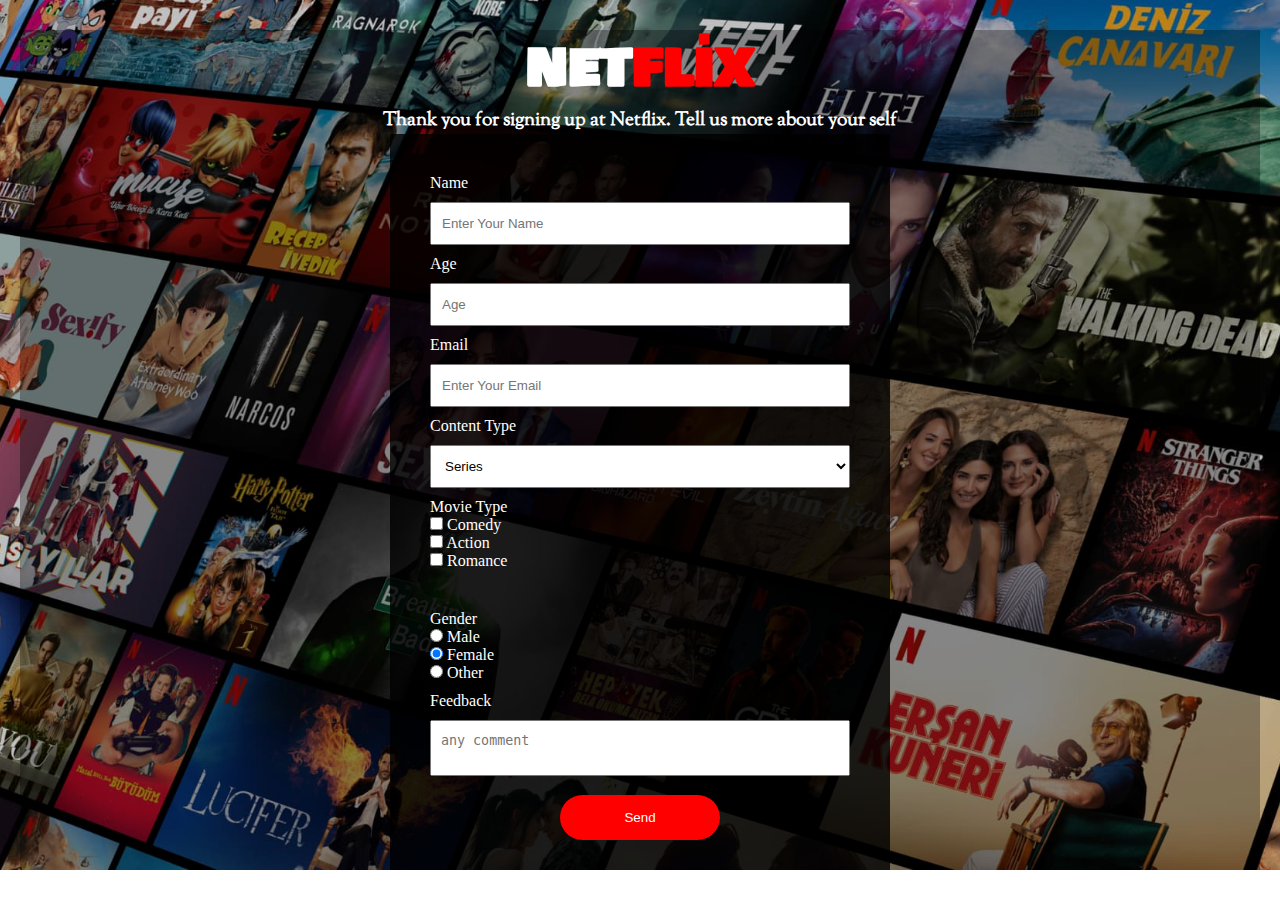
<file: index.html>
<!DOCTYPE html>
<html lang="en">
<head>
    <meta charset="UTF-8">
    <meta http-equiv="X-UA-Compatible" content="IE=edge">
    <meta name="viewport" content="width=device-width, initial-scale=1.0">
    <title>Netflix Survey Form</title>
    <link rel="stylesheet" href="/survey_form.css">
</head>
<body>
    <div id="container">
        <header id="header">
            <h1 id="title">NET<span>FLİX</span></h1>
            <h3 id="description">
                Thank you for signing up at Netflix.
                Tell us more about your self
            </h3>
        </header>
        
        <section id="survey-form-container">

            <form action="result.html" method="get">
                <div class="input-box">
                    <label for="name">Name</label>
                    <br>
                    <input type="text" name="adı" id="name" placeholder="Enter Your Name">
                </div>
                <div class="input-box">
                    <label for="age">Age</label>
                    <br>
                    <input type="text" name="age" id="age" placeholder="Age">
                </div>
                <div class="input-box">
                    <label for="email">Email</label>
                    <br>
                    <input type="email" name="email" id="email" placeholder="Enter Your Email">
                </div>
                
                <div class="input-box">
                    <label for="content">Content Type</label>
                    <br>
                    <select name="content" id="dropdown">
                        <option value="series">Series</option>
                        <option value="movies">Movies</option>
                        <option value="TV_Shows">TV Shows</option>
                    </select>
                </div>
                
                <div class="input-box">
                    <label for="">Movie Type</label>
                    <br />
                    <input type="checkbox" name="movie" id="first-check" value="Comedy" />
                    <label for="first-check">Comedy</label>
                    <br />
                    <input type="checkbox" name="movie" id="second-check" value="Action" />
                    <label for="second-check">Action</label>
                    <br />
                    <input type="checkbox" name="movie" id="third-check" value="Romance" />
                    <label for="third-check">Romance</label>
                </div>
                
                <div class="input-box" id="radio">
                    <label for="">Gender</label>
                    <br />
                    <input type="radio" name="gender" id="first-radio" value="Male" />
                    <label for="first-radio">Male</label>
                    <br />
                    <input type="radio" name="gender" id="second-radio" value="Female" checked />
                    <label for="second-radio">Female</label>
                    <br />
                    <input type="radio" name="gender" id="third-radio" value="Other" />
                    <label for="third-radio">Other</label>
                </div>
                
                <div class="input-box">
                    <label for="feedback">Feedback</label>
                    <br>
                    <textarea name="feedback" id="feedback" placeholder="any comment"></textarea>
                </div>
                
                <div class="form-submit">
                    <button type="submit" id="form-button">Send</button>
                </div>
            </form>
        </section>
    </div>
</body>
</html>
</file>
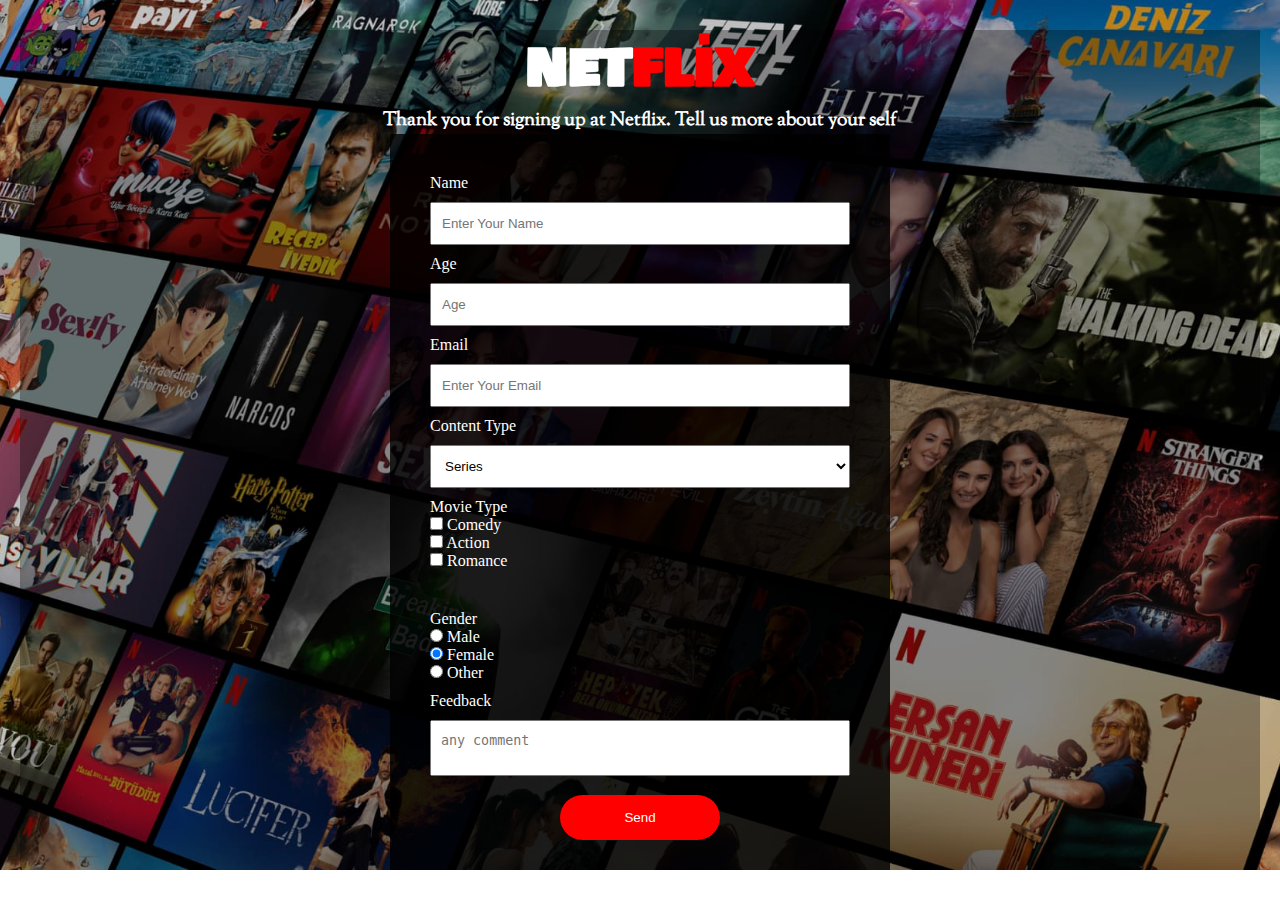
<file: survey_form.html>
<!DOCTYPE html>
<html lang="en">
<head>
    <meta charset="UTF-8">
    <meta http-equiv="X-UA-Compatible" content="IE=edge">
    <meta name="viewport" content="width=device-width, initial-scale=1.0">
    <title>Netflix Survey Form</title>
    <link rel="stylesheet" href="/survey_form.css">
</head>
<body>
    <div id="container">
        <header id="header">
            <h1 id="title">NET<span>FLİX</span></h1>
            <h3 id="description">
                Thank you for signing up at Netflix.
                Tell us more about your self
            </h3>
        </header>
        
        <section id="survey-form-container">

            <form action="result.html" method="get">
                <div class="input-box">
                    <label for="name">Name</label>
                    <br>
                    <input type="text" name="adı" id="name" placeholder="Enter Your Name">
                </div>
                <div class="input-box">
                    <label for="age">Age</label>
                    <br>
                    <input type="text" name="age" id="age" placeholder="Age">
                </div>
                <div class="input-box">
                    <label for="email">Email</label>
                    <br>
                    <input type="email" name="email" id="email" placeholder="Enter Your Email">
                </div>
                
                <div class="input-box">
                    <label for="content">Content Type</label>
                    <br>
                    <select name="content" id="dropdown">
                        <option value="series">Series</option>
                        <option value="movies">Movies</option>
                        <option value="TV_Shows">TV Shows</option>
                    </select>
                </div>
                
                <div class="input-box">
                    <label for="">Movie Type</label>
                    <br />
                    <input type="checkbox" name="movie" id="first-check" value="Comedy" />
                    <label for="first-check">Comedy</label>
                    <br />
                    <input type="checkbox" name="movie" id="second-check" value="Action" />
                    <label for="second-check">Action</label>
                    <br />
                    <input type="checkbox" name="movie" id="third-check" value="Romance" />
                    <label for="third-check">Romance</label>
                </div>
                
                <div class="input-box" id="radio">
                    <label for="">Gender</label>
                    <br />
                    <input type="radio" name="gender" id="first-radio" value="Male" />
                    <label for="first-radio">Male</label>
                    <br />
                    <input type="radio" name="gender" id="second-radio" value="Female" checked />
                    <label for="second-radio">Female</label>
                    <br />
                    <input type="radio" name="gender" id="third-radio" value="Other" />
                    <label for="third-radio">Other</label>
                </div>
                
                <div class="input-box">
                    <label for="feedback">Feedback</label>
                    <br>
                    <textarea name="feedback" id="feedback" placeholder="any comment"></textarea>
                </div>
                
                <div class="form-submit">
                    <button type="submit" id="form-button">Send</button>
                </div>
            </form>
        </section>
    </div>
</body>
</html>
</file>
<file: survey_form.css>
@import url('https://fonts.googleapis.com/css2?family=Bowlby+One+SC&display=swap');
@import url('https://fonts.googleapis.com/css2?family=Sorts+Mill+Goudy:ital@1&display=swap');
*{
    margin: 0;
    padding: 0;
    box-sizing: border-box;
}

body{
    background-image: url(./background_image.jpg);
    color: white;
    background-position: center;
    background-repeat: no-repeat;
    background-size: cover;
    /* background-attachment: fixed; */
    /* height: 100vh; */
}

#container{
    max-width: 1240px;
    /* height: 1036px; */
    background-color: rgba(0, 0, 0, 0.3);
    margin: auto;
    margin-top: 30px;
}

#title{
    font-size: 3.1rem;
    color: white;
    font-family: 'Bowlby One SC', cursive;
}
span{
    color: #ff0000;
}

#description{
    font-family: 'Sorts Mill Goudy', serif;
    /* color: white; */
}

#header{
    text-align: center;
}

textarea{
    resize: none;
}


#survey-form-container{
    width: 500px;
    background-color: rgba(0, 0, 0, 0.8);
    margin: auto;
    padding: 30px 40px;
    /* border: 2px solid red; */
}


#name, 
#age, 
#email, 
#dropdown, 
#feedback{
width: 100%;
padding: 12px 10px;
margin-top: 10px;
}

.input-box{
    margin-top: 10px;
    /* font-family: constella; */
    /* font-size: 2rem; */

}
#checkbox, #radio{
    margin-top: 40px;
}

#form-button{
    width: 160px;
    height: 45px;
    background-color: #ff0000;
    color: white;
    border-radius: 50px;
    border: none;
    cursor: pointer;
}

.form-submit{
    margin: auto;
    width: 160px;
    margin-top: 15px;
}

#form-button:hover{
    background-color: white;
    color: #ff0000;
}

@font-face {
    font-family: constella;
    src: url(./fonts/constella.ttf);
}
</file>
